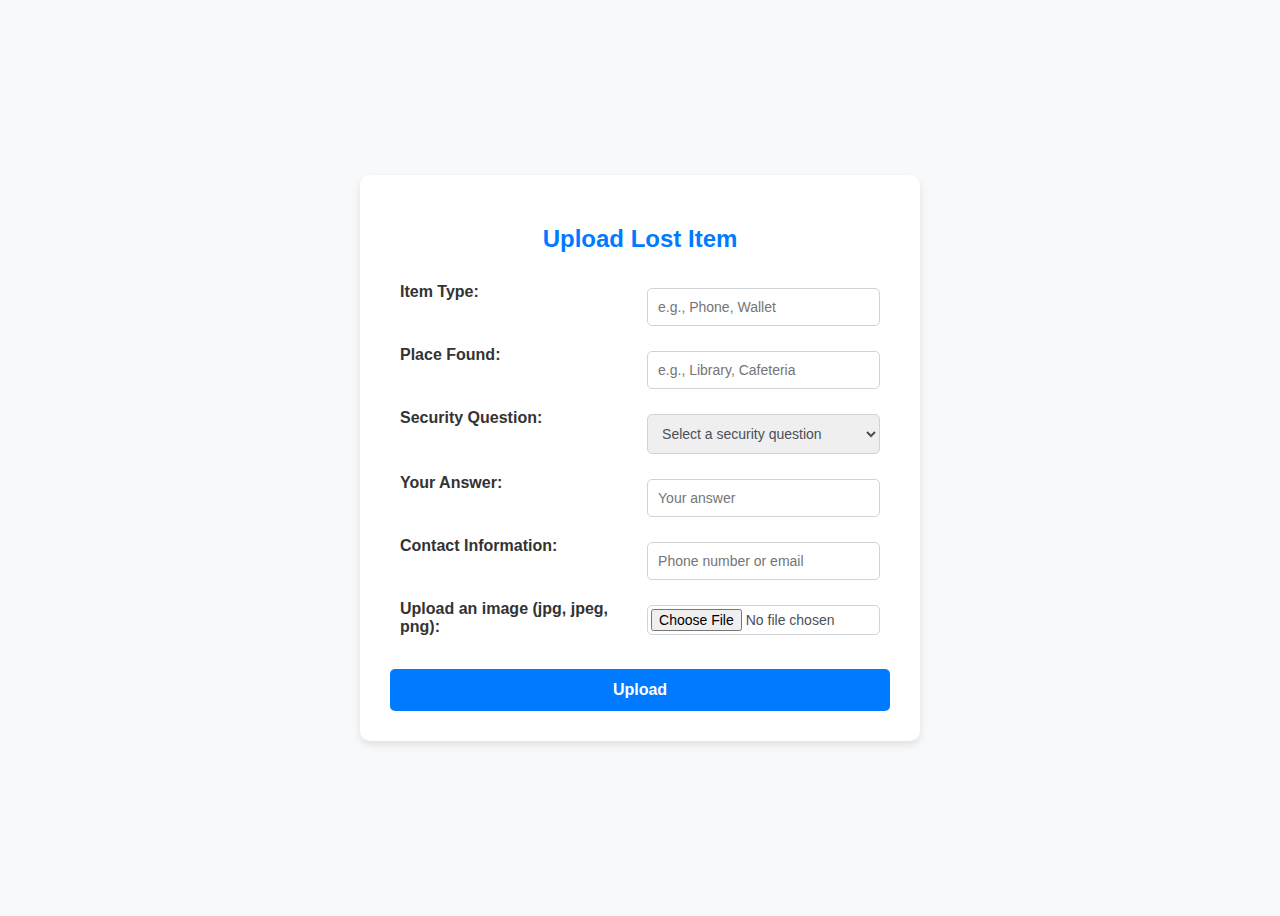
<file: lostnfound/mupload.html>
<!DOCTYPE html>
<html lang="en">
<head>
    <meta charset="UTF-8">
    <meta name="viewport" content="width=device-width, initial-scale=1.0">
    <title>Lost Item Upload</title>
    <style>
        body {
            display: flex;
            justify-content: center;
            align-items: center;
            flex-direction: column;
            min-height: 100vh;
            font-family: 'Segoe UI', Tahoma, Geneva, Verdana, sans-serif;
            background-color: #f8f9fa; /* Light background for university theme */
        }
        form {
            background-color: #ffffff;
            padding: 30px;
            border-radius: 10px;
            box-shadow: 0 4px 8px rgba(0, 0, 0, 0.1);
            width: 500px; /* Set a fixed width for consistency */
        }
        table {
            width: 100%;
            border-collapse: collapse;
        }
        td {
            padding: 10px;
            vertical-align: top;
        }
        label {
            font-weight: 600;
            color: #333;
        }
        input, select, textarea {
            width: 100%;
            padding: 10px;
            margin-top: 5px;
            border: 1px solid #ced4da; /* Light gray borders */
            border-radius: 5px;
            box-sizing: border-box;
            font-size: 14px;
            color: #495057;
        }
        input[type="file"] {
            padding: 3px; /* File input needs less padding */
        }
        .btn-submit {
            width: 100%;
            padding: 12px;
            background-color: #007bff; /* UPTM-themed primary color */
            color: white;
            border: none;
            border-radius: 5px;
            cursor: pointer;
            font-size: 16px;
            font-weight: bold;
        }
        .btn-submit:hover {
            background-color: #0056b3; /* Darker blue on hover */
        }
        h2 {
            font-size: 24px;
            color: #007bff;
            margin-bottom: 20px;
            text-align: center;
        }
    </style>
</head>
<body>
    <form action="mupload.php" method="post" enctype="multipart/form-data">
        <h2>Upload Lost Item</h2>
        <table>
            <tr>
                <td><label for="item-type">Item Type:</label></td>
                <td><input type="text" name="item_type" id="item-type" placeholder="e.g., Phone, Wallet" required></td>
            </tr>
            <tr>
                <td><label for="place-found">Place Found:</label></td>
                <td><input type="text" name="place_found" id="place-found" placeholder="e.g., Library, Cafeteria" required></td>
            </tr>
            <tr>
                <td><label for="security-question">Security Question:</label></td>
                <td>
                    <select name="security_question" id="security-question" required>
                        <option value="" disabled selected>Select a security question</option>
                        <option value="color">What is the color of the item?</option>
                        <option value="brand">What is the brand or make?</option>
                        <option value="distinct">Any distinct marks?</option>
                    </select>
                </td>
            </tr>
            <tr>
                <td><label for="answer">Your Answer:</label></td>
                <td><input type="text" name="answer" id="answer" placeholder="Your answer" required></td>
            </tr>
            <tr>
                <td><label for="contact">Contact Information:</label></td>
                <td><input type="text" name="contact_info" id="contact" placeholder="Phone number or email" required></td>
            </tr>
            <tr>
                <td><label for="file-upload">Upload an image (jpg, jpeg, png):</label></td>
                <td><input type="file" name="my_image" id="file-upload" accept=".jpg,.jpeg,.png" required></td>
            </tr>
        </table>
        <br>
        <input type="submit" name="submit" value="Upload" class="btn-submit">
    </form>
</body>
</html>
</file>
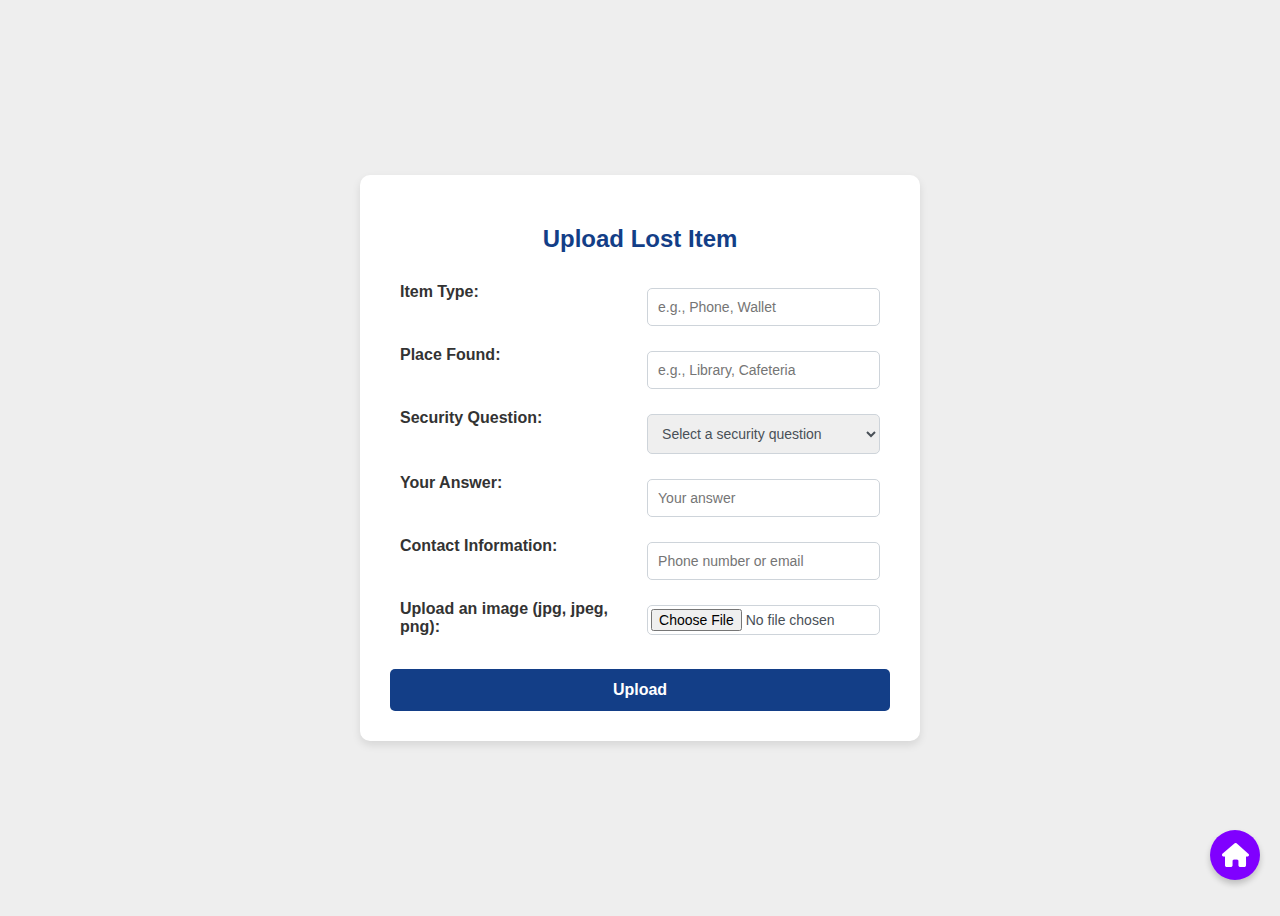
<file: lostnfound/upload.html>
<!DOCTYPE html>
<html lang="en">
<head>
    <meta charset="UTF-8">
    <meta name="viewport" content="width=device-width, initial-scale=1.0">
    <title>Lost Item Upload</title>
    <link rel="stylesheet" href="https://cdnjs.cloudflare.com/ajax/libs/font-awesome/6.6.0/css/all.min.css">
    <style>
        body {
            display: flex;
            justify-content: center;
            align-items: center;
            flex-direction: column;
            min-height: 100vh;
            font-family: 'Segoe UI', Tahoma, Geneva, Verdana, sans-serif;
            background-color: #EEEEEE; /* Light background for university theme */
        }
        form {
            background-color: #ffffff;
            padding: 30px;
            border-radius: 10px;
            box-shadow: 0 4px 8px rgba(0, 0, 0, 0.1);
            width: 500px; /* Set a fixed width for consistency */
        }
        table {
            width: 100%;
            border-collapse: collapse;
        }
        td {
            padding: 10px;
            vertical-align: top;
        }
        label {
            font-weight: 600;
            color: #333;
        }
        input, select, textarea {
            width: 100%;
            padding: 10px;
            margin-top: 5px;
            border: 1px solid #ced4da; /* Light gray borders */
            border-radius: 5px;
            box-sizing: border-box;
            font-size: 14px;
            color: #495057;
        }
        input[type="file"] {
            padding: 3px; /* File input needs less padding */
        }
        .btn-submit {
            width: 100%;
            padding: 12px;
            background-color: #133E87; /* UPTM-themed primary color */
            color: white;
            border: none;
            border-radius: 5px;
            cursor: pointer;
            font-size: 16px;
            font-weight: bold;
        }
        .btn-submit:hover {
            background-color: #608BC1; /* Darker blue on hover */
        }
        h2 {
            font-size: 24px;
            color: #133E87;
            margin-bottom: 20px;
            text-align: center;
        }
        /* Homepage Button Styling */
        .home-button {
            position: fixed;
            bottom: 20px;
            right: 20px;
            width: 50px;
            height: 50px;
            background-color: #8000ff; /* Matching the theme color */
            color: #ffffff;
            border-radius: 50%;
            display: flex;
            align-items: center;
            justify-content: center;
            font-size: 24px;
            box-shadow: 0px 4px 6px rgba(0, 0, 0, 0.2);
            transition: transform 0.3s ease, box-shadow 0.3s ease;
            z-index: 1000;
            text-decoration: none;
        }

        .home-button:hover {
            transform: scale(1.1);
            box-shadow: 0px 6px 10px rgba(0, 0, 0, 0.3);
            background-color: #5a00cc;
        }

    </style>
</head>
<body>
    <form action="upload.php" method="post" enctype="multipart/form-data">
        <h2>Upload Lost Item</h2>
        <table>
            <tr>
                <td><label for="item-type">Item Type:</label></td>
                <td><input type="text" name="item_type" id="item-type" placeholder="e.g., Phone, Wallet" required></td>
            </tr>
            <tr>
                <td><label for="place-found">Place Found:</label></td>
                <td><input type="text" name="place_found" id="place-found" placeholder="e.g., Library, Cafeteria" required></td>
            </tr>
            <tr>
                <td><label for="security-question">Security Question:</label></td>
                <td>
                    <select name="security_question" id="security-question" required>
                        <option value="" disabled selected>Select a security question</option>
                        <option value="color">What is the color of the item?</option>
                        <option value="brand">What is the brand or make?</option>
                        <option value="distinct">Any distinct marks?</option>
                    </select>
                </td>
            </tr>
            <tr>
                <td><label for="answer">Your Answer:</label></td>
                <td><input type="text" name="answer" id="answer" placeholder="Your answer" required></td>
            </tr>
            <tr>
                <td><label for="contact">Contact Information:</label></td>
                <td><input type="text" name="contact_info" id="contact" placeholder="Phone number or email" required></td>
            </tr>
            <tr>
                <td><label for="file-upload">Upload an image (jpg, jpeg, png):</label></td>
                <td><input type="file" name="my_image" id="file-upload" accept=".jpg,.jpeg,.png" required></td>
            </tr>
        </table>
        <br>
        <input type="submit" name="submit" value="Upload" class="btn-submit">
    </form>
    <a href="index.html" class="home-button">
        <i class="fas fa-home"></i>
    </a>
</body>
</html>
</file>
